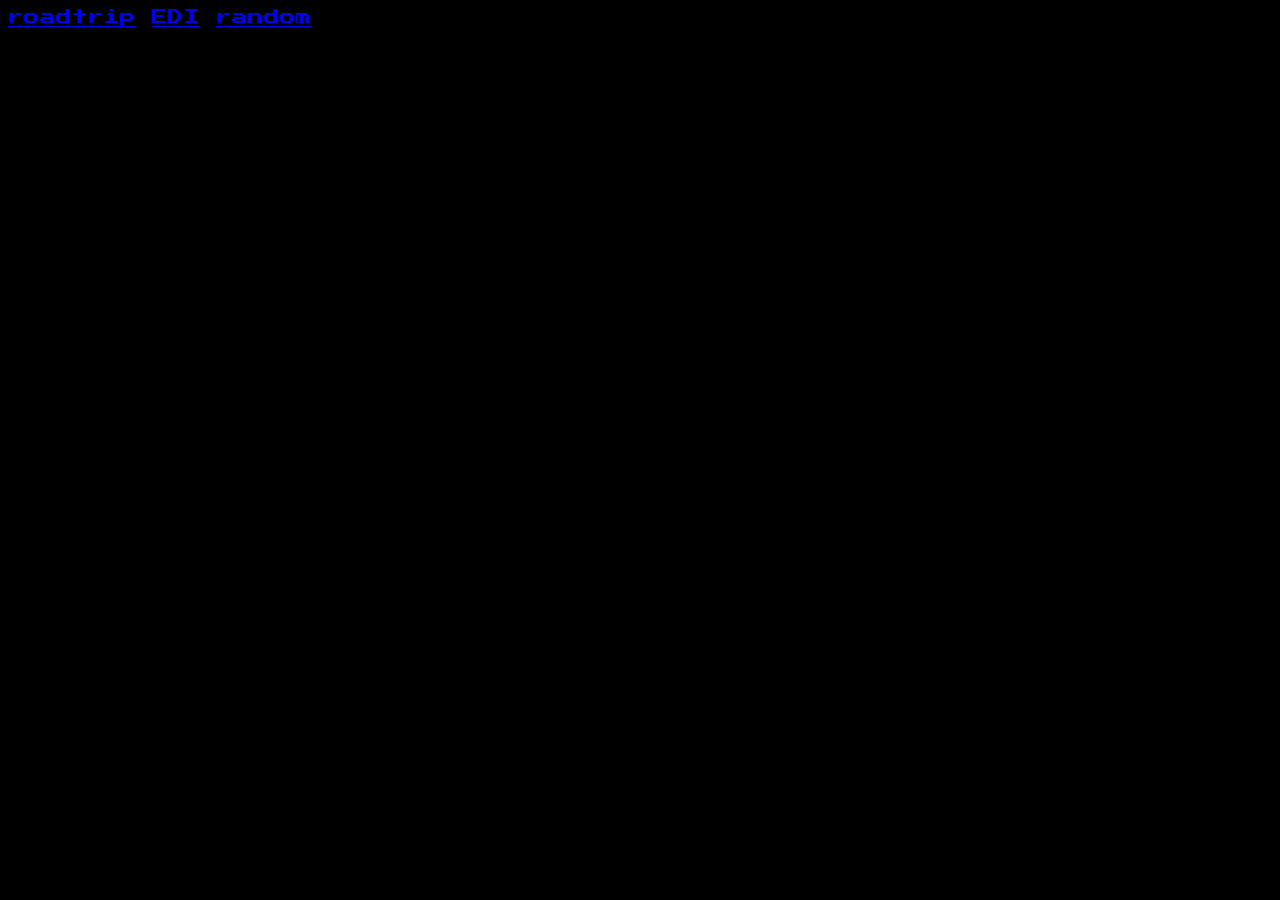
<file: index.html>
<!DOCTYPE html>
<html lang="en">
	<head>
		<meta charset="UTF-8">
		<meta name="viewport" content="width=device-width, initial-scale=1.0">
		<link rel="stylesheet" href="https://fonts.googleapis.com/css2?family=Press+Start+2P&display=swap">
		<link rel="stylesheet" href="css/style.css">
		<title>Document</title>
	</head>
	<body>
		<a href="pages/roadtrip.html">roadtrip</a>
		<a href="pages/edinburgh.html">EDI</a>
		<a href="pages/random.html">random</a>
	</body>
</html>
</file>
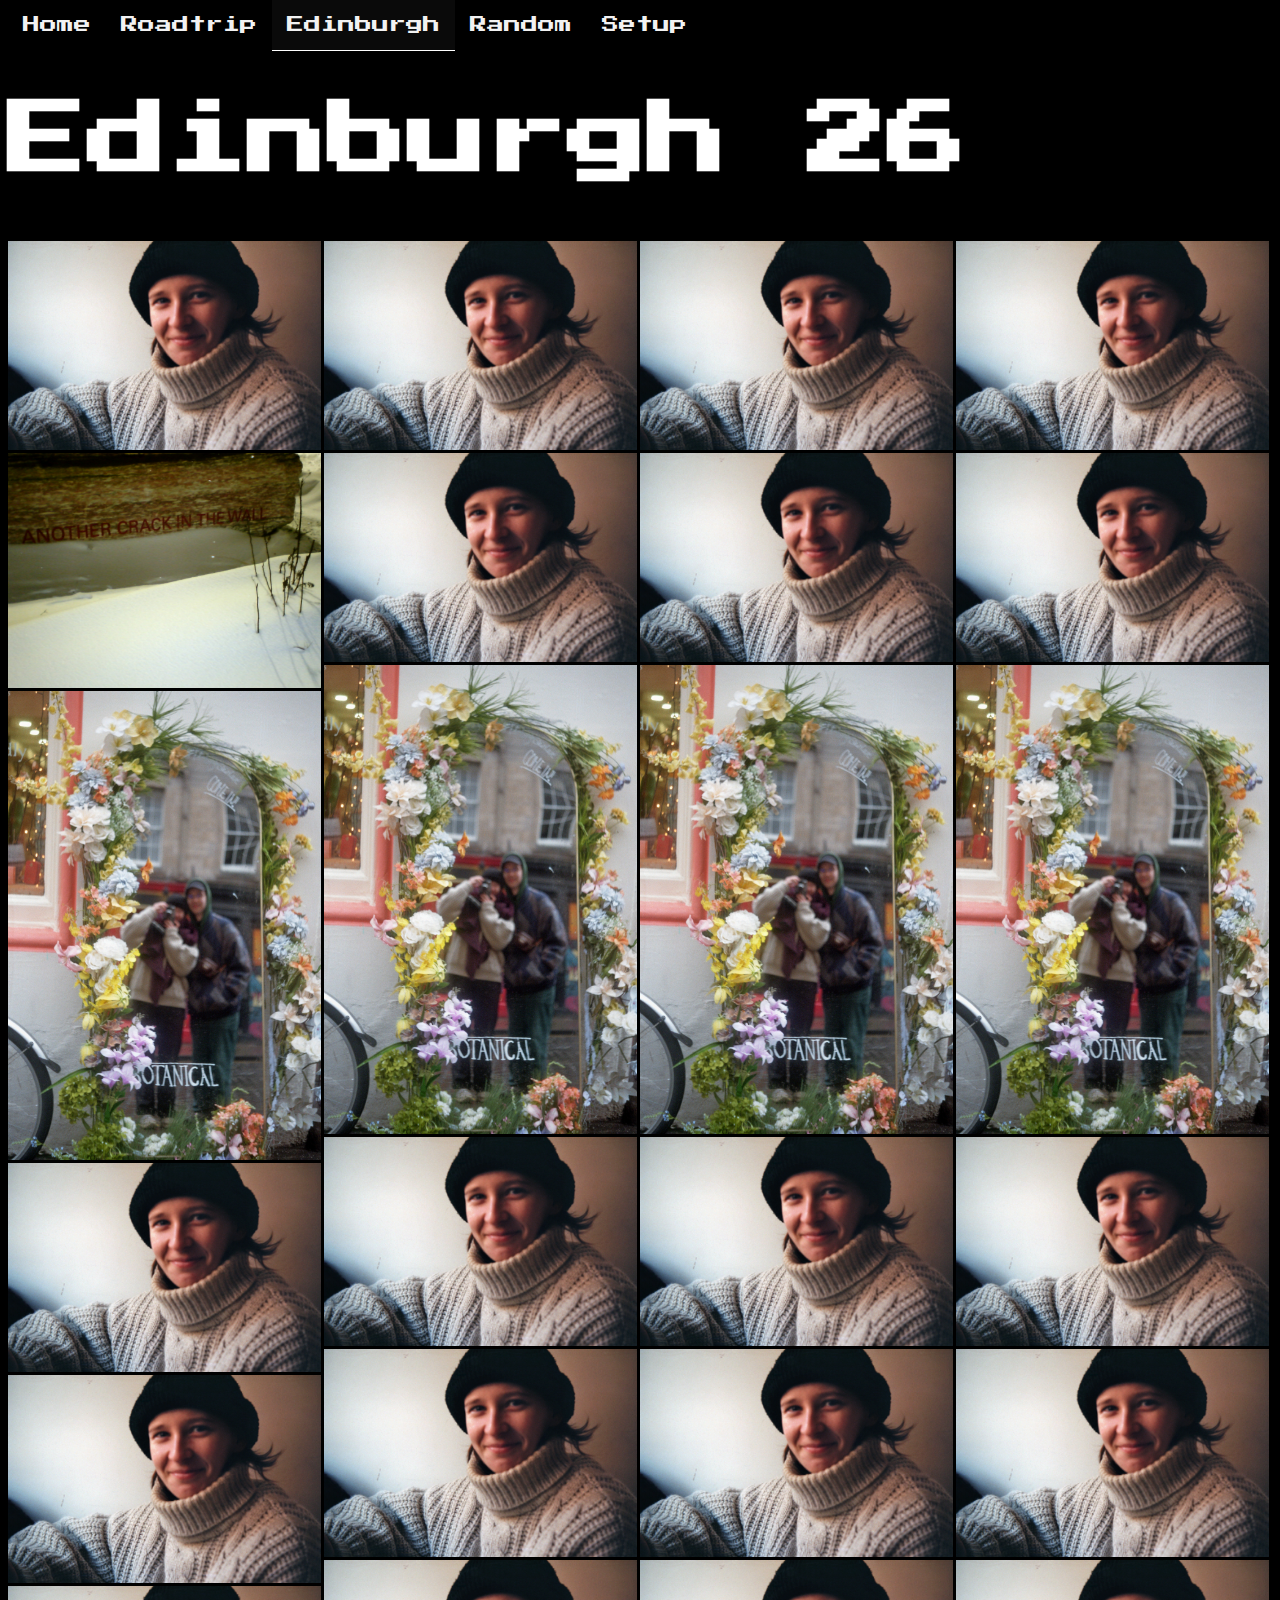
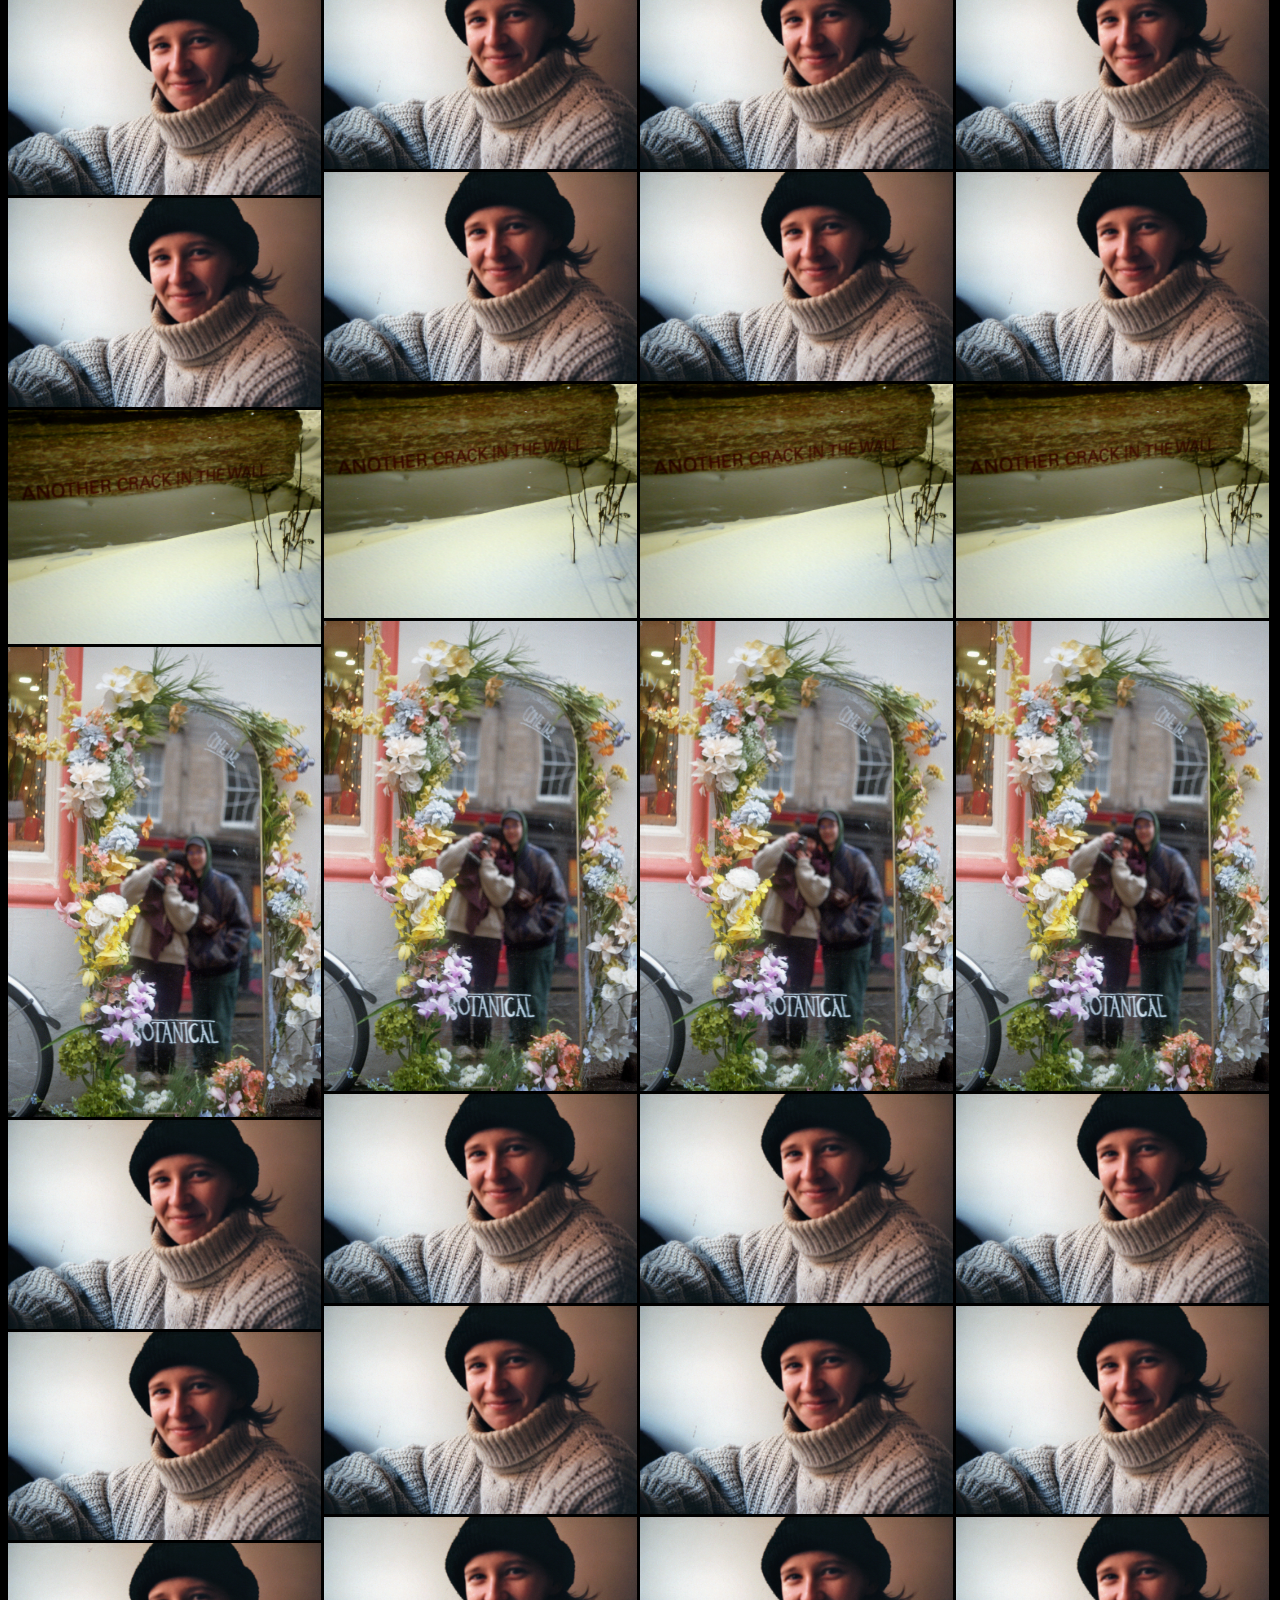
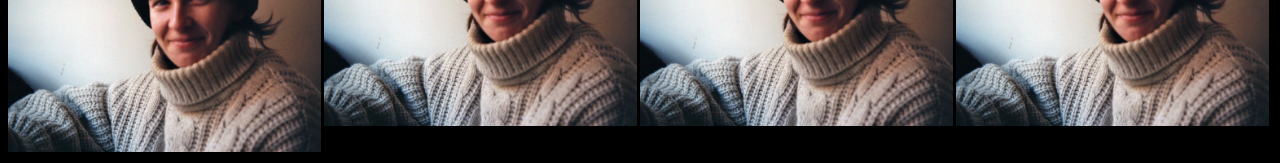
<file: pages/edinburgh.html>
<!DOCTYPE html>
<html lang="en">
	<head>
		<meta charset="UTF-8">
		<meta name="viewport" content="width=device-width, initial-scale=1.0">
		<link rel="stylesheet" href="https://fonts.googleapis.com/css2?family=Press+Start+2P&display=swap">
		<link rel="stylesheet" href="../css/style.css">
		<script src="../js/navbar.js"></script>
		<title>Edinburgh 26</title>
	</head>
	<body>
		<div id="navbar">
			<a href="../index.html">Home</a>
			<a href="../pages/roadtrip.html">Roadtrip</a>
			<a id="currentpage" href="../pages/edinburgh.html">Edinburgh</a>
			<a href="../pages/random.html">Random</a>
			<a href="../pages/camera.html">Setup</a>
		</div>
		<div id="title">
			<div style="height: 30px;"></div>
			<h1>Edinburgh 26</h1>
		</div>
		<div class="grid-container">
			<div class="grid-item">
				<ul>
					<li><div><img src="../images/imm018_33.jpg" alt=""></div></li>
					<li><div><img src="../images/06-02 (16).JPG" alt=""></div></li>
					<li><div><img src="../images/imm012_11A.jpg" alt=""></div></li>
					<li><div><img src="../images/imm018_33.jpg" alt=""></div></li>
					<li><div><img src="../images/imm018_33.jpg" alt=""></div></li>
					<li><div><img src="../images/imm018_33.jpg" alt=""></div></li>
					<li><div><img src="../images/imm018_33.jpg" alt=""></div></li>
					<li><div><img src="../images/06-02 (16).JPG" alt=""></div></li>
					<li><div><img src="../images/imm012_11A.jpg" alt=""></div></li>
					<li><div><img src="../images/imm018_33.jpg" alt=""></div></li>
					<li><div><img src="../images/imm018_33.jpg" alt=""></div></li>
					<li><div><img src="../images/imm018_33.jpg" alt=""></div></li>
				</ul>
			</div>
			<div class="grid-item">
				<ul>
					<li><div><img src="../images/imm018_33.jpg" alt=""></div></li>
					<li><div><img src="../images/imm018_33.jpg" alt=""></div></li>
					<li><div><img src="../images/imm012_11A.jpg" alt=""></div></li>
					<li><div><img src="../images/imm018_33.jpg" alt=""></div></li>
					<li><div><img src="../images/imm018_33.jpg" alt=""></div></li>
					<li><div><img src="../images/imm018_33.jpg" alt=""></div></li>
					<li><div><img src="../images/imm018_33.jpg" alt=""></div></li>
					<li><div><img src="../images/06-02 (16).JPG" alt=""></div></li>
					<li><div><img src="../images/imm012_11A.jpg" alt=""></div></li>
					<li><div><img src="../images/imm018_33.jpg" alt=""></div></li>
					<li><div><img src="../images/imm018_33.jpg" alt=""></div></li>
					<li><div><img src="../images/imm018_33.jpg" alt=""></div></li>
				</ul>
			</div>
			<div class="grid-item">
				<ul>
					<li><div><img src="../images/imm018_33.jpg" alt=""></div></li>
					<li><div><img src="../images/imm018_33.jpg" alt=""></div></li>
					<li><div><img src="../images/imm012_11A.jpg" alt=""></div></li>
					<li><div><img src="../images/imm018_33.jpg" alt=""></div></li>
					<li><div><img src="../images/imm018_33.jpg" alt=""></div></li>
					<li><div><img src="../images/imm018_33.jpg" alt=""></div></li>
					<li><div><img src="../images/imm018_33.jpg" alt=""></div></li>
					<li><div><img src="../images/06-02 (16).JPG" alt=""></div></li>
					<li><div><img src="../images/imm012_11A.jpg" alt=""></div></li>
					<li><div><img src="../images/imm018_33.jpg" alt=""></div></li>
					<li><div><img src="../images/imm018_33.jpg" alt=""></div></li>
					<li><div><img src="../images/imm018_33.jpg" alt=""></div></li>
				</ul>
			</div>
			<div class="grid-item">
				<ul>
					<li><div><img src="../images/imm018_33.jpg" alt=""></div></li>
					<li><div><img src="../images/imm018_33.jpg" alt=""></div></li>
					<li><div><img src="../images/imm012_11A.jpg" alt=""></div></li>
					<li><div><img src="../images/imm018_33.jpg" alt=""></div></li>
					<li><div><img src="../images/imm018_33.jpg" alt=""></div></li>
					<li><div><img src="../images/imm018_33.jpg" alt=""></div></li>
					<li><div><img src="../images/imm018_33.jpg" alt=""></div></li>
					<li><div><img src="../images/06-02 (16).JPG" alt=""></div></li>
					<li><div><img src="../images/imm012_11A.jpg" alt=""></div></li>
					<li><div><img src="../images/imm018_33.jpg" alt=""></div></li>
					<li><div><img src="../images/imm018_33.jpg" alt=""></div></li>
					<li><div><img src="../images/imm018_33.jpg" alt=""></div></li>
				</ul>
			</div>
		</div>
	</body>
</html>
</file>
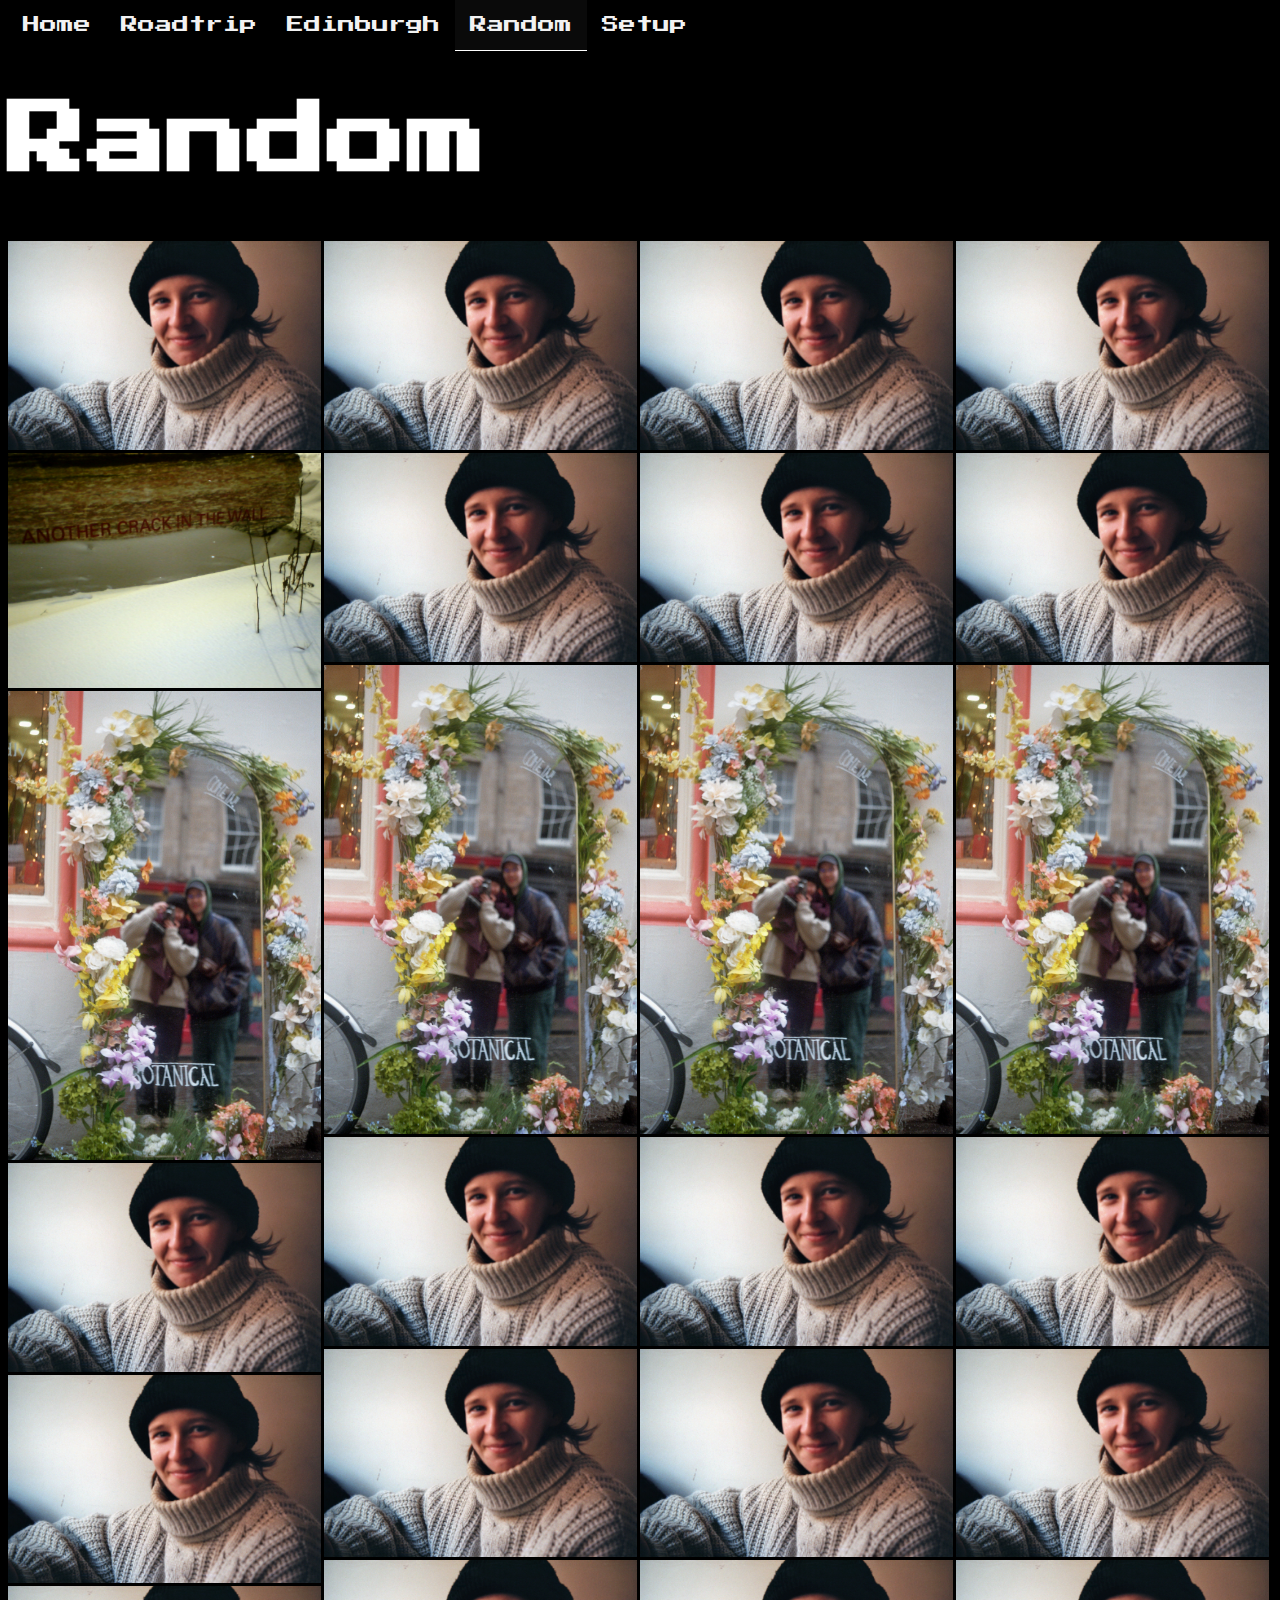
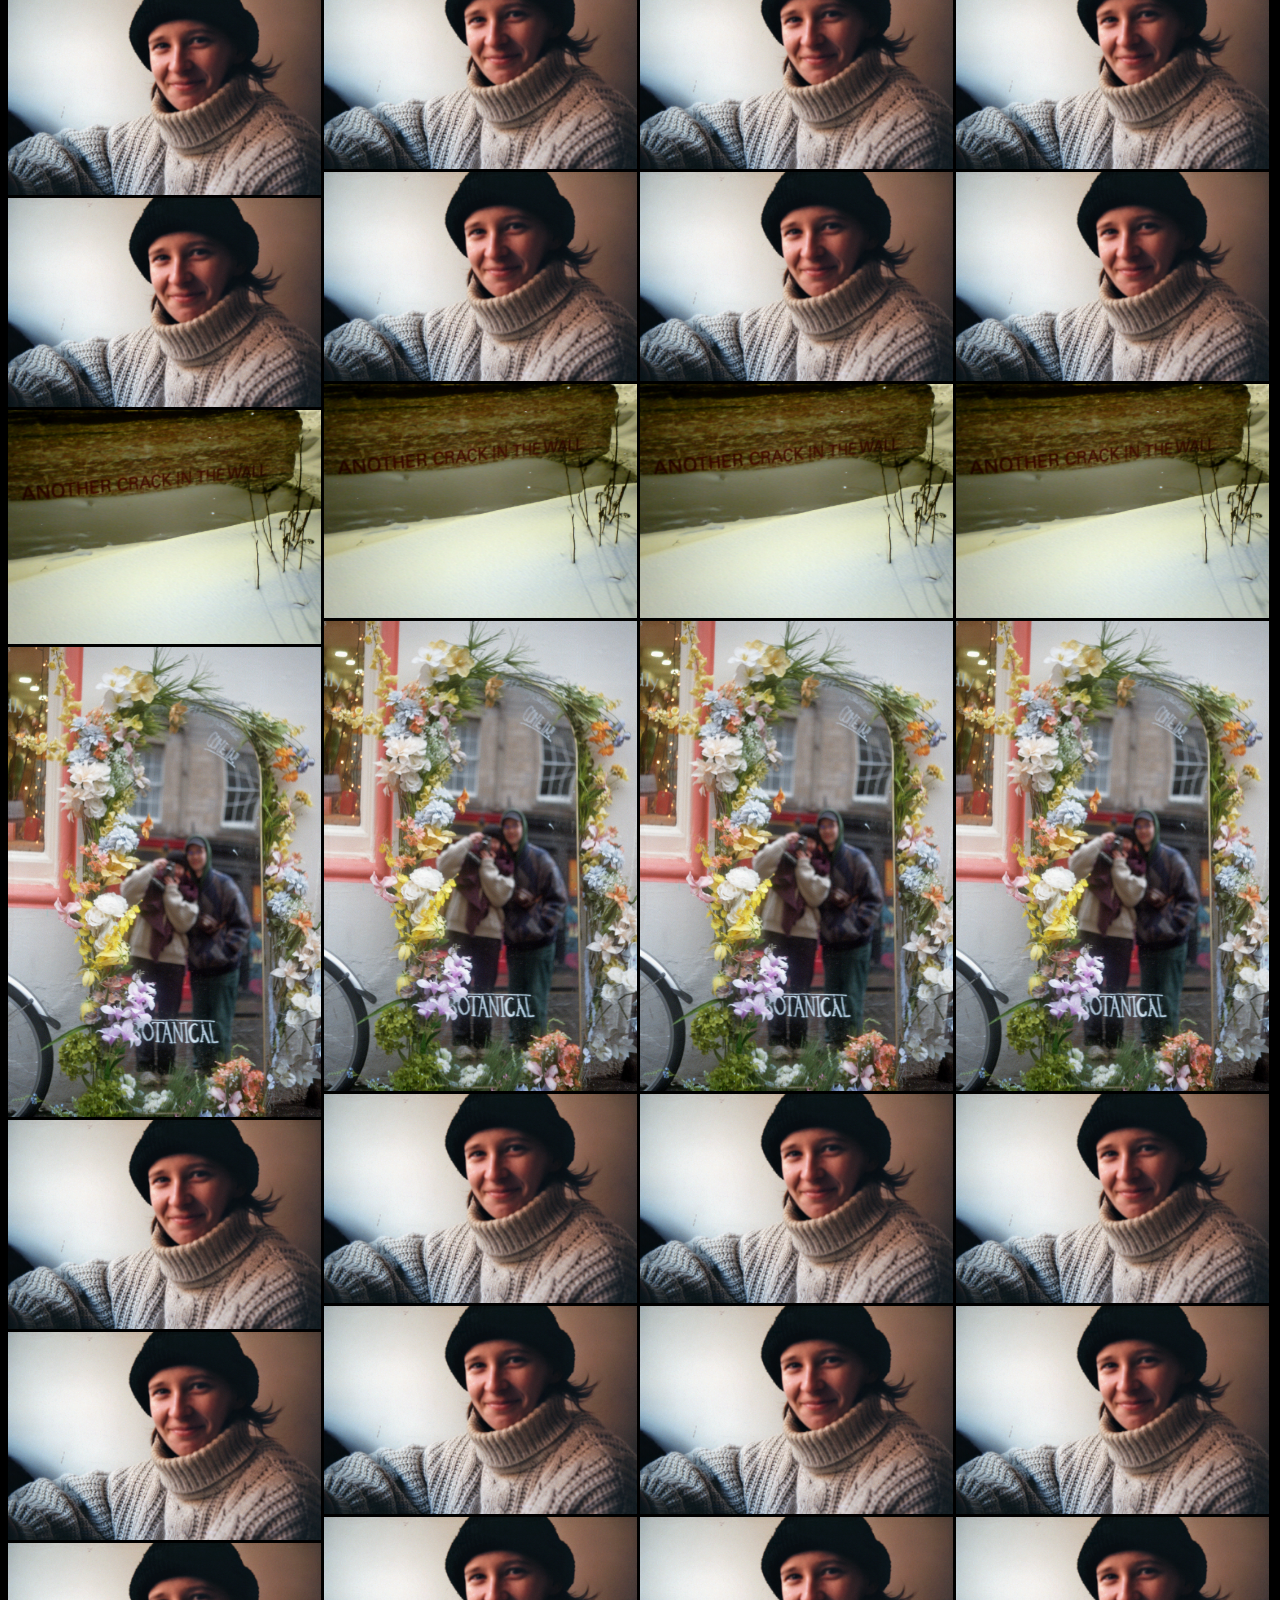
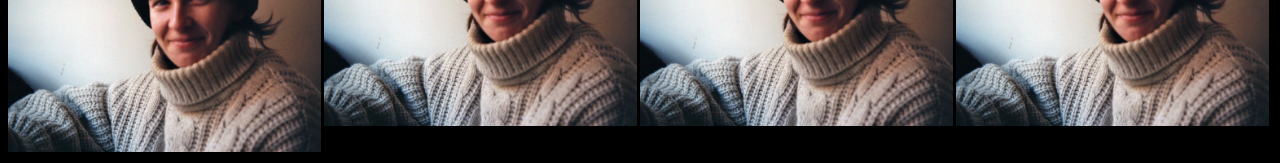
<file: pages/random.html>
<!DOCTYPE html>
<html lang="en">
	<head>
		<meta charset="UTF-8">
		<meta name="viewport" content="width=device-width, initial-scale=1.0">
		<link rel="stylesheet" href="https://fonts.googleapis.com/css2?family=Press+Start+2P&display=swap">
		<link rel="stylesheet" href="../css/style.css">
		<script src="../js/navbar.js"></script>
		<title>Random</title>
	</head>
	<body>
		<div id="navbar">
			<a href="../index.html">Home</a>
			<a href="../pages/roadtrip.html">Roadtrip</a>
			<a href="../pages/edinburgh.html">Edinburgh</a>
			<a id="currentpage" href="../pages/random.html">Random</a>
			<a href="../pages/camera.html">Setup</a>
		</div>
		<div id="title">
			<div style="height: 30px;"></div>
			<h1>Random</h1>
		</div>
		<div class="grid-container">
			<div class="grid-item">
				<ul>
					<li><div><img src="../images/imm018_33.jpg" alt=""></div></li>
					<li><div><img src="../images/06-02 (16).JPG" alt=""></div></li>
					<li><div><img src="../images/imm012_11A.jpg" alt=""></div></li>
					<li><div><img src="../images/imm018_33.jpg" alt=""></div></li>
					<li><div><img src="../images/imm018_33.jpg" alt=""></div></li>
					<li><div><img src="../images/imm018_33.jpg" alt=""></div></li>
					<li><div><img src="../images/imm018_33.jpg" alt=""></div></li>
					<li><div><img src="../images/06-02 (16).JPG" alt=""></div></li>
					<li><div><img src="../images/imm012_11A.jpg" alt=""></div></li>
					<li><div><img src="../images/imm018_33.jpg" alt=""></div></li>
					<li><div><img src="../images/imm018_33.jpg" alt=""></div></li>
					<li><div><img src="../images/imm018_33.jpg" alt=""></div></li>
				</ul>
			</div>
			<div class="grid-item">
				<ul>
					<li><div><img src="../images/imm018_33.jpg" alt=""></div></li>
					<li><div><img src="../images/imm018_33.jpg" alt=""></div></li>
					<li><div><img src="../images/imm012_11A.jpg" alt=""></div></li>
					<li><div><img src="../images/imm018_33.jpg" alt=""></div></li>
					<li><div><img src="../images/imm018_33.jpg" alt=""></div></li>
					<li><div><img src="../images/imm018_33.jpg" alt=""></div></li>
					<li><div><img src="../images/imm018_33.jpg" alt=""></div></li>
					<li><div><img src="../images/06-02 (16).JPG" alt=""></div></li>
					<li><div><img src="../images/imm012_11A.jpg" alt=""></div></li>
					<li><div><img src="../images/imm018_33.jpg" alt=""></div></li>
					<li><div><img src="../images/imm018_33.jpg" alt=""></div></li>
					<li><div><img src="../images/imm018_33.jpg" alt=""></div></li>
				</ul>
			</div>
			<div class="grid-item">
				<ul>
					<li><div><img src="../images/imm018_33.jpg" alt=""></div></li>
					<li><div><img src="../images/imm018_33.jpg" alt=""></div></li>
					<li><div><img src="../images/imm012_11A.jpg" alt=""></div></li>
					<li><div><img src="../images/imm018_33.jpg" alt=""></div></li>
					<li><div><img src="../images/imm018_33.jpg" alt=""></div></li>
					<li><div><img src="../images/imm018_33.jpg" alt=""></div></li>
					<li><div><img src="../images/imm018_33.jpg" alt=""></div></li>
					<li><div><img src="../images/06-02 (16).JPG" alt=""></div></li>
					<li><div><img src="../images/imm012_11A.jpg" alt=""></div></li>
					<li><div><img src="../images/imm018_33.jpg" alt=""></div></li>
					<li><div><img src="../images/imm018_33.jpg" alt=""></div></li>
					<li><div><img src="../images/imm018_33.jpg" alt=""></div></li>
				</ul>
			</div>
			<div class="grid-item">
				<ul>
					<li><div><img src="../images/imm018_33.jpg" alt=""></div></li>
					<li><div><img src="../images/imm018_33.jpg" alt=""></div></li>
					<li><div><img src="../images/imm012_11A.jpg" alt=""></div></li>
					<li><div><img src="../images/imm018_33.jpg" alt=""></div></li>
					<li><div><img src="../images/imm018_33.jpg" alt=""></div></li>
					<li><div><img src="../images/imm018_33.jpg" alt=""></div></li>
					<li><div><img src="../images/imm018_33.jpg" alt=""></div></li>
					<li><div><img src="../images/06-02 (16).JPG" alt=""></div></li>
					<li><div><img src="../images/imm012_11A.jpg" alt=""></div></li>
					<li><div><img src="../images/imm018_33.jpg" alt=""></div></li>
					<li><div><img src="../images/imm018_33.jpg" alt=""></div></li>
					<li><div><img src="../images/imm018_33.jpg" alt=""></div></li>
				</ul>
			</div>
		</div>
	</body>
</html>
</file>
<file: css/style.css>
body {
    background-color: black;
    font-family: 'Press Start 2P', cursive;
    color: white;
    line-height: 1.2;
    font-size: 0.97rem;
}

body::-webkit-scrollbar {
    display: none;
}

h1{
    font-size: clamp(1rem, -0.8rem + 9.4vw, 5rem);
    padding-right: 10px;
}

#title div {
    float: top;
}

/**NAVBAR------------------------------------------------------------**/
#navbar {
    background-color: black;
    position: fixed;
    top: 0;
    width: 100%;
    display: flex;
    transition: top 0.3s;
    overflow: auto;
    white-space: nowrap;
    padding-left: 0px;
}

#navbar a {
  float: left;
  display: block;
  color: #f2f2f2;
  text-align: center;
  padding: 15px;
  text-decoration: none;
  font-size: 17px;
}

#navbar :hover{
    background-color: rgb(10, 10, 10);
}

#navbar::-webkit-scrollbar {
    display: none;
}

#currentpage {
    background-color: rgb(10, 10, 10);
    border-bottom: 1px solid white;
}

/**GRID--------------------------------------------------------------**/
.grid-container {
    display: grid;
    grid-template-columns: 1fr 1fr 1fr 1fr;
    justify-content: center;
}

.grid-item div {
    display: flex;
    padding-right: 3px;
    padding-bottom: 3px;
}

.grid-item ul{
    display:contents;
    list-style: none;
}

.grid-item img{
    width: 100%;
    height: auto;
}



@media screen and (max-width: 1200px) {
    .grid-container{
        grid-template-columns: 1fr 1fr;
    }
}

@media screen and (max-width: 650px) {
    .grid-container{
        grid-template-columns: 1fr;
    }
}
</file>
